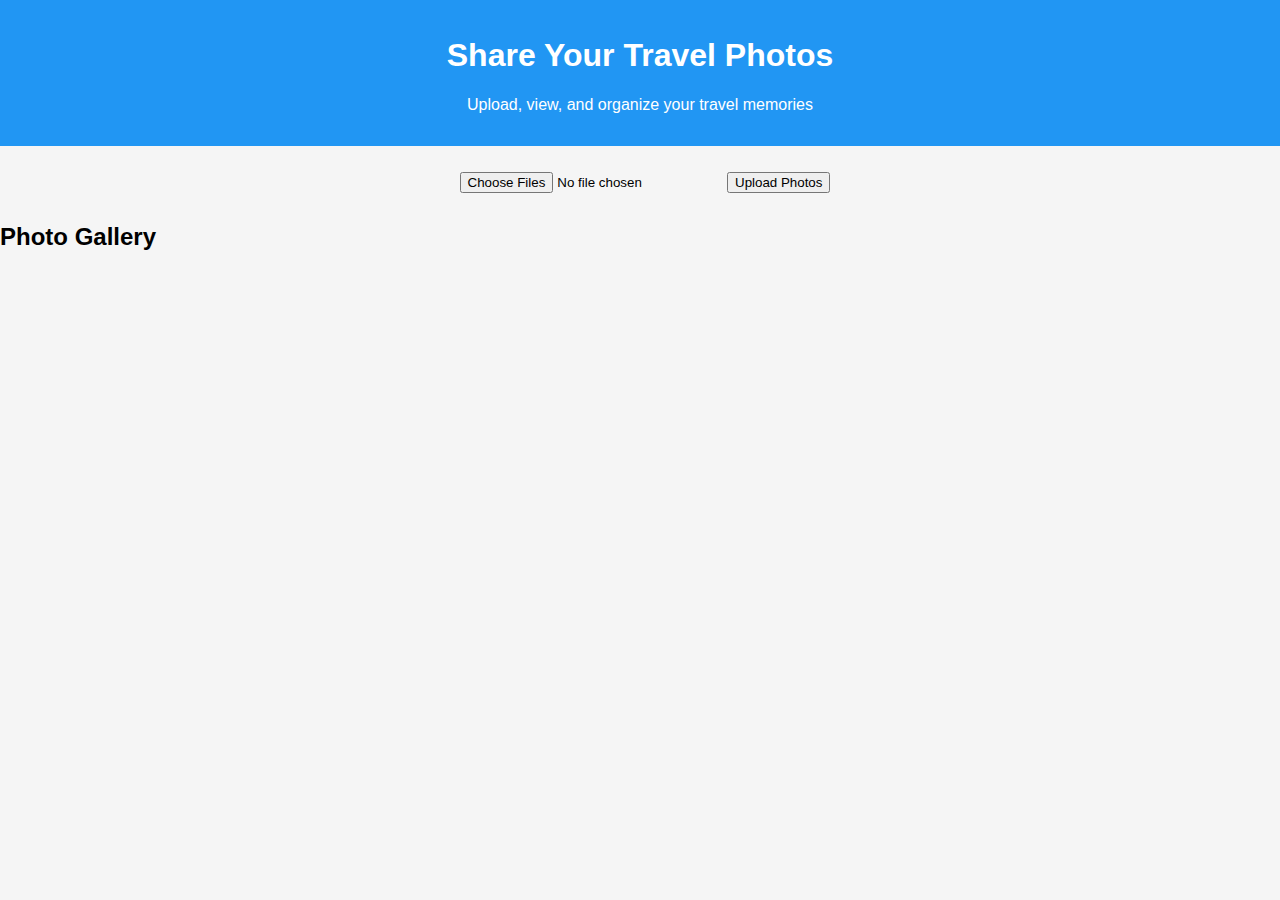
<file: 1 Share your Travel Photos/index.html>
<!DOCTYPE html>
<html lang="en">
<head>
 <meta charset="UTF-8">
 <meta name="viewport" content="width=device-width, initial-scale=1.0">
 <title>Share Your Travel Photos</title>
 <link rel="stylesheet" href="style.css">
</head>
<body>
 <header>
 <h1>Share Your Travel Photos</h1>
 <p>Upload, view, and organize your travel memories</p>
 </header>
 <main>
 <section class="upload-section">
 <input type="file" id="photoUpload" accept="image/*" multiple>
 <button onclick="uploadPhotos()">Upload Photos</button>
 </section>
 <section class="gallery-section">
 <h2>Photo Gallery</h2>
 <div id="gallery" class="gallery"></div>
 </section>
 </main>
 <script src="script.js"></script>
</body>
</html>
</file>
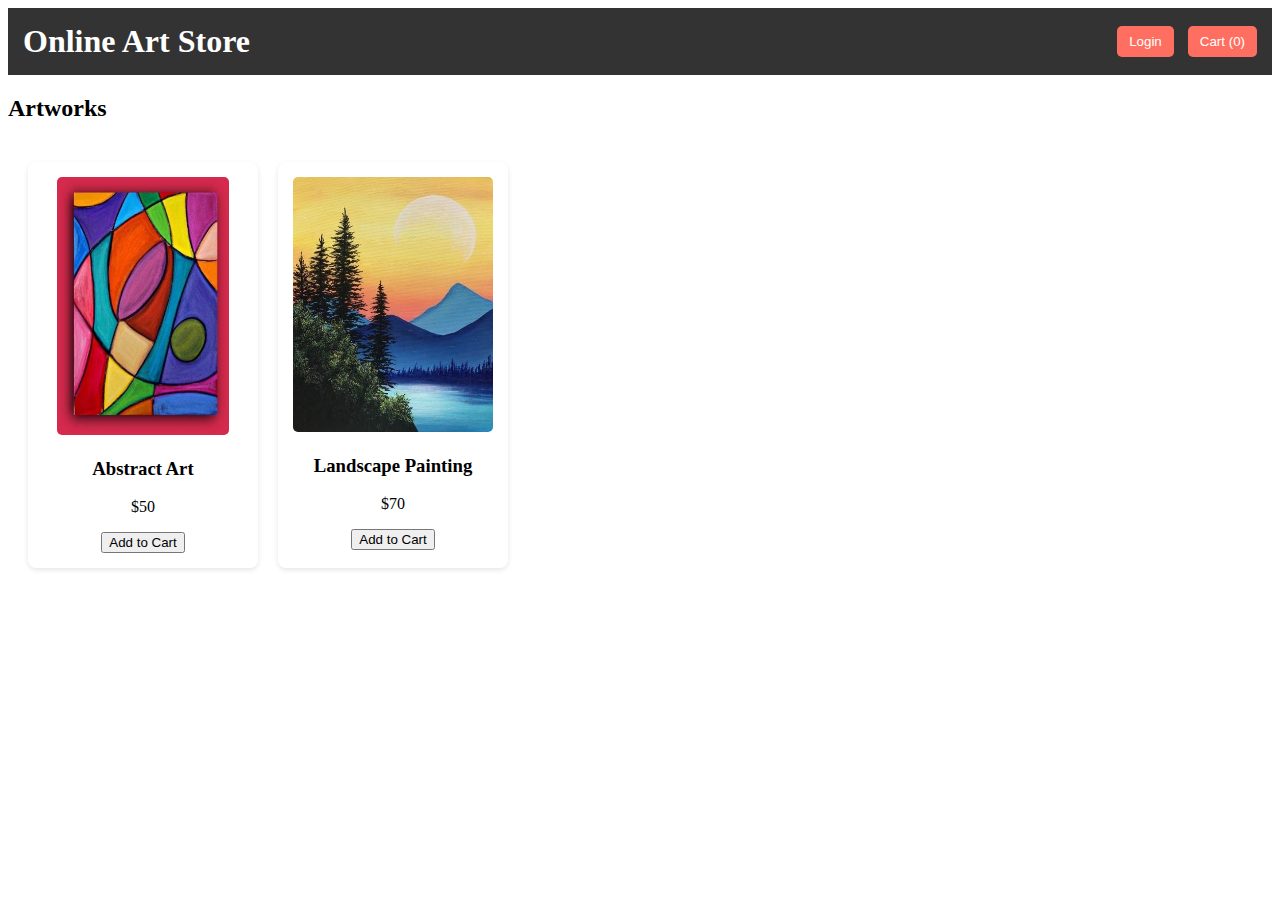
<file: 3 Art-Store/index.html>
<!DOCTYPE html>
<html lang="en">
<head>
 <meta charset="UTF-8">
 <meta name="viewport" content="width=device-width, initial-scale=1.0">
 <title>Art Store</title>
 <link rel="stylesheet" href="art.css">
</head>
<body>
 <header>
 <h1>Online Art Store</h1>
 <nav>
 <button onclick="showLogin()">Login</button>
 <button onclick="showCart()">Cart (<span id="cart-count">0</span>)</button>
 </nav>
 </header>
 <main>
 <!-- Login Section -->
 <section id="login-section" class="hidden">
 <h2>User Login</h2>
 <form onsubmit="return loginUser()">
 <input type="text" id="username" placeholder="Enter Username" required>
 <input type="password" id="password" placeholder="Enter Password" required>
 <button type="submit">Login</button>
 </form>
 </section>
<!-- Gallery Section -->
 <section id="gallery-section">
 <h2>Artworks</h2>
 <div class="gallery">
 <div class="art-card">
 <img src="abstract-art.jpg" width=172px alt="Art 1">
 <h3>Abstract Art</h3>
 <p>$50</p>
 <button onclick="addToCart('Abstract Art', 50)">Add to Cart</button>
 </div>
 <div class="art-card">
 <img src="landscape-painting.jpg" width=200px alt="Art 2">
 <h3>Landscape Painting</h3>
 <p>$70</p>
 <button onclick="addToCart('Landscape Painting', 70)">Add to Cart</button>
 </div>
 </div>
 </section>
 <!-- Cart Section -->
 <section id="cart-section" class="hidden">
 <h2>Your Shopping Cart</h2>
 <ul id="cart-list"></ul>
 <p>Total: $<span id="cart-total">0</span></p>
 <button onclick="checkout()">Checkout</button>
 </section>
 </main>
 <script src="art.js"></script>
</body>
</html>
</file>
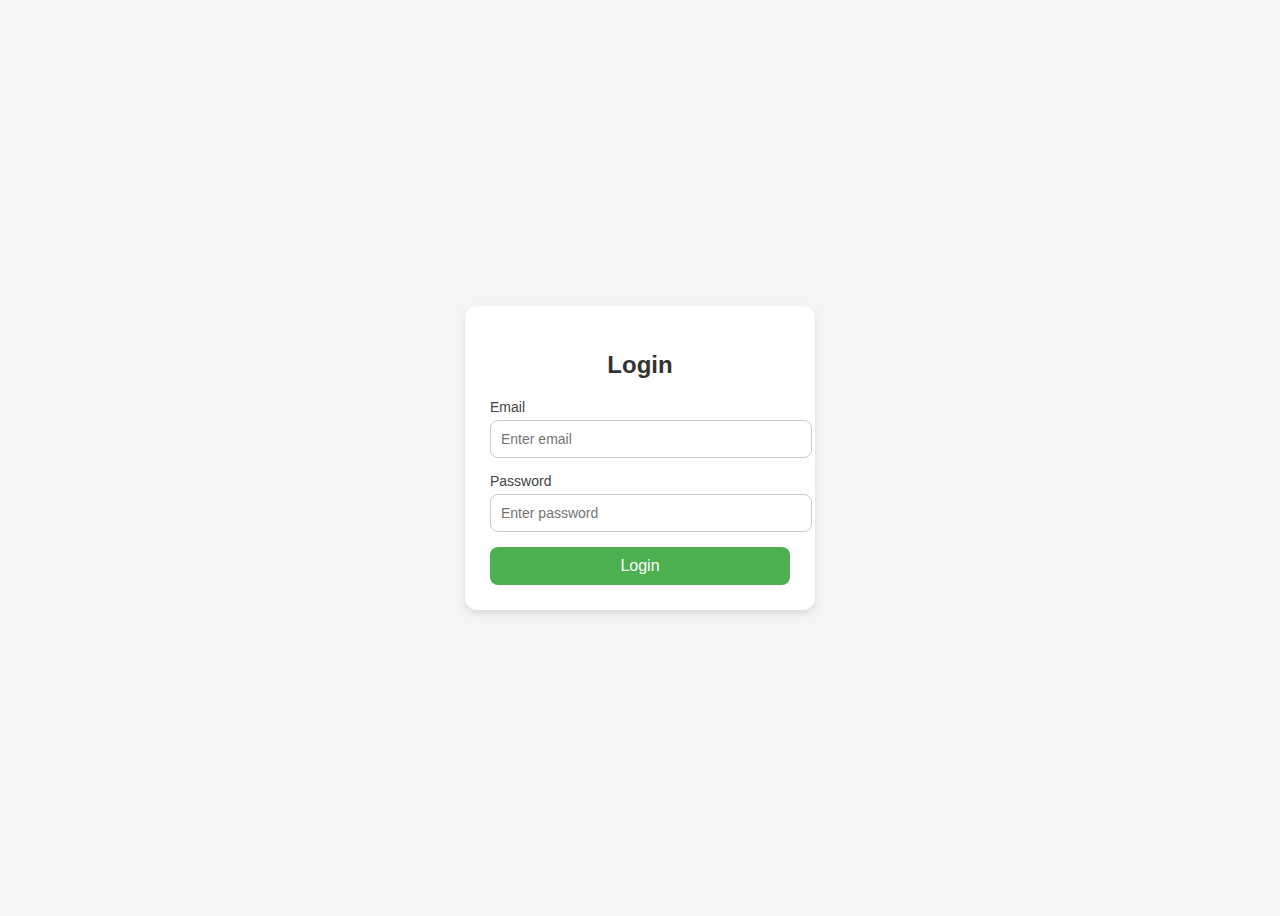
<file: 4 Simple Login Form Pre validation/index.html>
<!DOCTYPE html>
<html lang="en">
	<head>
		<meta charset="UTF-8">
		<meta name="viewport" content="width=device-width, initial-scale=1.0">
		<title>Login Form Validation</title>
		<link rel="stylesheet" href="style.css">
	</head>
	<body>
		<div class="login-container">
			<h2>Login</h2>
			<form id="loginForm">
				<div class="form-group">
					<label for="email">Email</label>
					<input type="text" id="email" placeholder="Enter email">
					<div id="emailError" class="error"></div>
				</div>
				<div class="form-group">
					<label for="password">Password</label>
					<input type="password" id="password" placeholder="Enter password">
					<div id="passwordError" class="error"></div>
				</div>
				<button type="submit">Login</button>
			</form>
		</div>
		<script src="script.js"></script>
	</body>
</html>
</file>
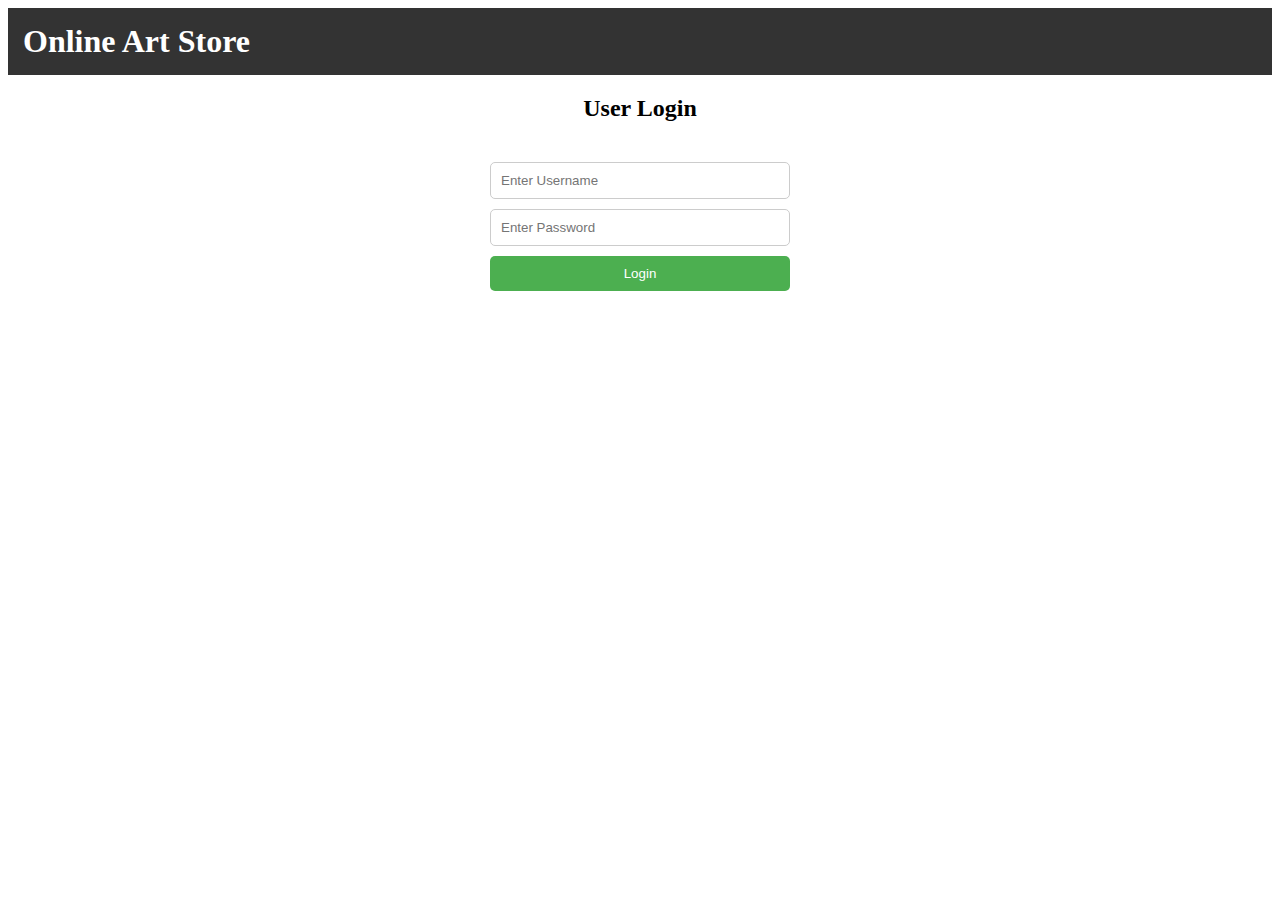
<file: 3 Art-Store/3 Art-Store Updated/index.html>
<!DOCTYPE html>
<html lang="en">
<head>
 <meta charset="UTF-8">
 <meta name="viewport" content="width=device-width, initial-scale=1.0">
 <title>Art Store</title>
 <link rel="stylesheet" href="art.css">
</head>
<body>
 <header>
 <h1>Online Art Store</h1>
 <nav>
 <button id="signout-btn" onclick="signOut()" class="hidden">Sign Out</button>
 <button id="cart-btn" onclick="showCart()" class="hidden">Cart (<span id="cart-count">0</span>)</button>
 </nav>
 </header>
 <main>
 <!-- Login Section -->
 <section id="login-section">
 <h2 class="canter">User Login</h2>
 <form onsubmit="return loginUser()">
 <input type="text" id="username" placeholder="Enter Username" required>
 <input type="password" id="password" placeholder="Enter Password" required>
 <button type="submit">Login</button>
 </form>
 </section>
<!-- Gallery Section -->
 <section id="gallery-section" class="hidden">
 <h2>Artworks</h2>
 <div class="gallery">
 <div class="art-card">
 <img src="abstract-art.jpg" width=172px alt="Art 1">
 <h3>Abstract Art</h3>
 <p>$50</p>
 <button onclick="addToCart('Abstract Art', 50)">Add to Cart</button>
 </div>
 <div class="art-card">
 <img src="landscape-painting.jpg" width=200px alt="Art 2">
 <h3>Landscape Painting</h3>
 <p>$70</p>
 <button onclick="addToCart('Landscape Painting', 70)">Add to Cart</button>
 </div>
 </div>
 </section>
 <!-- Cart Section -->
 <section id="cart-section" class="hidden">
 <h2>Your Shopping Cart</h2>
 <ul id="cart-list"></ul>
 <p>Total: $<span id="cart-total">0</span></p>
 <button onclick="checkout()">Checkout</button>
 </section>
 </main>
 <script src="art.js"></script>
</body>
</html>
</file>
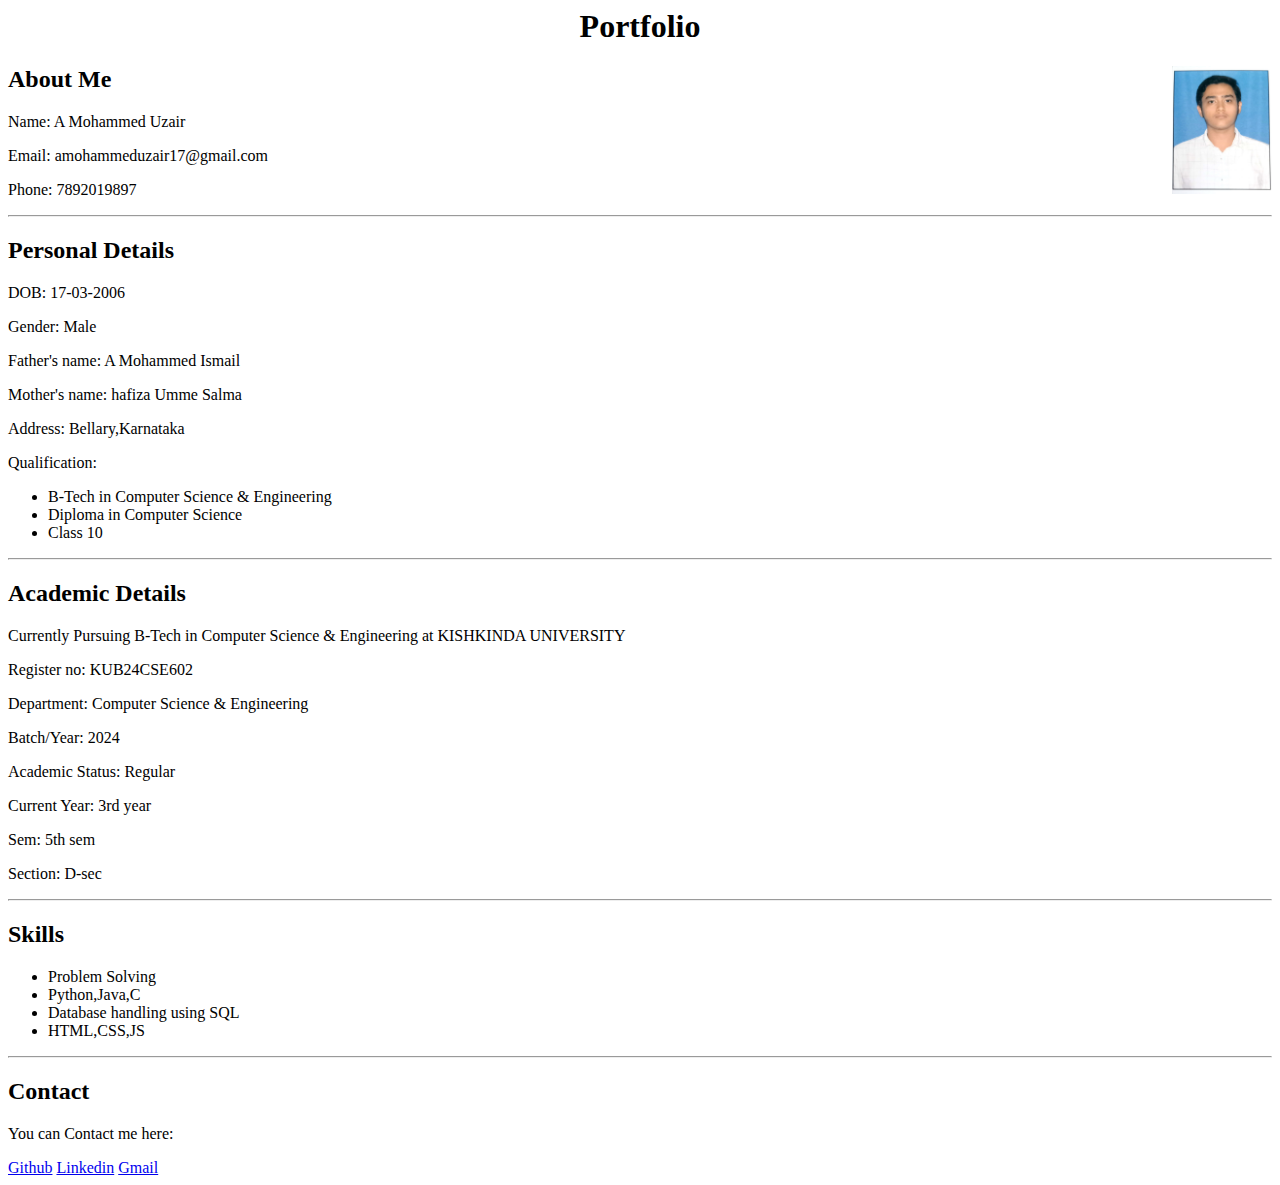
<file: Assignments/Portfolio.html>
<html>
    <head>
        <title>My Portfolio</title>
    </head>
    <body>
        <header>
            <center>
                <h1>Portfolio</h1>
            </center>
        </header>
        <section>
            <img src=uzair.jpeg width="100" align="right"/>
            <h2>About Me</h2>
            <p>Name: A Mohammed Uzair</p>
            <p>Email: amohammeduzair17@gmail.com</p>
            <p>Phone: 7892019897</p>
        </section>
        <hr>
        <section>
            <h2>Personal Details</h2>
            <p>DOB: 17-03-2006</p>
            <p>Gender: Male</p>
            <p>Father's name: A Mohammed Ismail</p>
            <p>Mother's name: hafiza Umme Salma</p>
            <p>Address: Bellary,Karnataka</p>
            <p>Qualification:</p>
            <ul>
                <li>B-Tech in Computer Science & Engineering</li>
                <li>Diploma in Computer Science</li>
                <li>Class 10</li>
            </ul>
        </section>
        <hr>
        <section>
            <h2>Academic Details</h2>
            <p>Currently Pursuing B-Tech in Computer Science & Engineering at KISHKINDA UNIVERSITY</p>
            <p>Register no: KUB24CSE602</p>
            <p>Department: Computer Science & Engineering</p>
            <p>Batch/Year: 2024</p>
            <p>Academic Status: Regular</p>
            <p>Current Year: 3rd year</p>
            <p>Sem: 5th sem</p>
            <p>Section: D-sec</p>
        </section>
        <hr>
        <section>
            <h2>Skills</h2>
            <ul>
                <li>Problem Solving</li>
                <li>Python,Java,C</li>
                <li>Database handling using SQL</li>
                <li>HTML,CSS,JS</li>
            </ul>
        </section>
        <hr>
        <footer>
            <h2>Contact</h2>
            <p>You can Contact me here:</p>
            <a href="https://www.github.com/UZAIR78920">Github</a>
            <a href="#">Linkedin</a>
            <a href="https://amohammeduzair17@gmail.com">Gmail</a>
        </footer>
    </body>
</html>
</file>
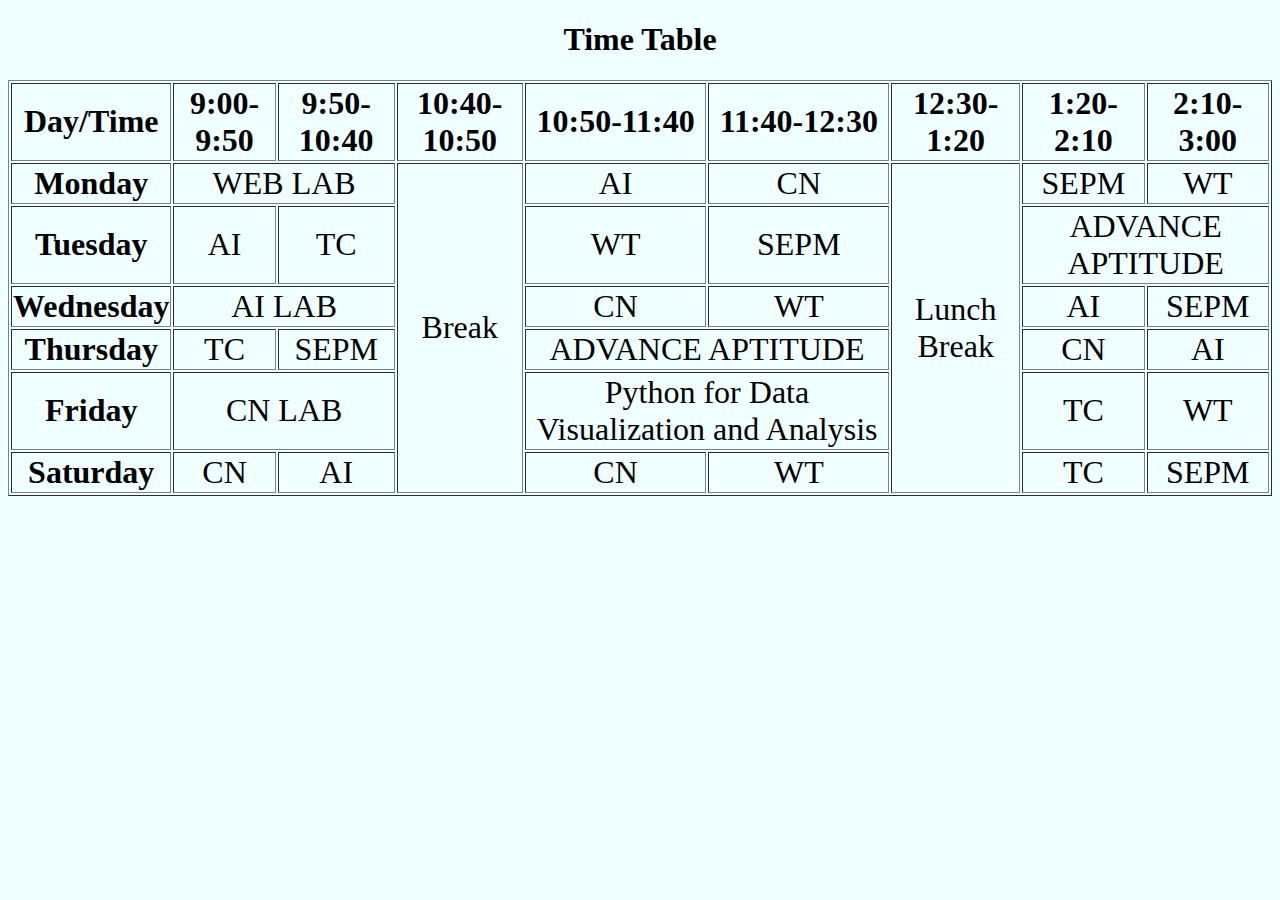
<file: Assignments/timetable.html>
<!DOCTYPE html>
<html>
    <head>
        <title>Time Table</title>
        <style>
            body {
                background-color:azure;
            }
            h1 {
                font-size: xx-large;
            }
            table {
                border: 1;
                text-align: center;
                font-size:xx-large;
            }
        </style>
    </head>
    <body>
        <header align="center">
            <h1>Time Table</h1>
        </header>
        <main>
            <table border="1" align="center">
                <tr>
                    <th>Day/Time</th>
                    <th>9:00-9:50</th>
                    <th>9:50-10:40</th>
                    <th>10:40-10:50</th>
                    <th>10:50-11:40</th>
                    <th>11:40-12:30</th>
                    <th>12:30-1:20</th>
                    <th>1:20-2:10</th>
                    <th>2:10-3:00</th>  
                </tr>
                <tr>
                    <th>Monday</th>
                    <td colspan="2">WEB LAB</td>
                    <td rowspan="6">Break</td>
                    <td>AI</td>
                    <td>CN</td>
                    <td rowspan="6">Lunch Break</td>
                    <td>SEPM</td>
                    <td>WT</td>
                </tr>
                <tr>
                    <th>Tuesday</th>
                    <td>AI</td>
                    <td>TC</td>
                    <td>WT</td>
                    <td>SEPM</td>
                    <td colspan="2">ADVANCE APTITUDE</td>
                </tr>
                <tr>
                    <th>Wednesday</th>
                    <td colspan="2">AI LAB</td>
                    <td>CN</td>
                    <td>WT</td>
                    <td>AI</td>
                    <td>SEPM</td>
                </tr>
                <tr>
                    <th>Thursday</th>
                    <td>TC</td>
                    <td>SEPM</td>
                    <td colspan="2">ADVANCE APTITUDE</td>
                    <td>CN</td>
                    <td>AI</td>
                </tr>
                <tr>
                    <th>Friday</th>
                    <td colspan="2">CN LAB</td>
                    <td colspan="2">Python for Data Visualization and Analysis</td>
                    <td>TC</td>
                    <td>WT</td>
                </tr>
                <tr>
                    <th>Saturday</th>
                    <td>CN</td>
                    <td>AI</td>
                    <td>CN</td>
                    <td>WT</td>
                    <td>TC</td>
                    <td>SEPM</td>
                </tr>
            </table>
        </main>
    </body>
</html>
</file>
<file: 1 Share your Travel Photos/style.css>
body {
 font-family: Arial, sans-serif;
 background: #f5f5f5;
 margin: 0;
 padding: 0;
}
header {
 background: #2196f3;
 color: white;
 text-align: center;
 padding: 1rem;
}
.upload-section {
 text-align: center;
 margin: 1rem;
}
input[type="file"] {
 margin: 10px;
}
.gallery {
 display: grid;
 grid-template-columns: repeat(auto-fill, minmax(200px, 1fr));
 gap: 15px;
 padding: 15px;
}
.photo-card {
 background: white;
 border-radius: 10px;
 box-shadow: 0 2px 5px rgba(0,0,0,0.2);
 padding: 10px;
 text-align: center;
 overflow: hidden;
}
.photo-card img {
 max-width: 100%;
 border-radius: 8px;
 height: 150px;
 object-fit: cover;
}
.photo-info {
 margin-top: 8px;
}
.photo-info input {
 width: 90%;
 padding: 5px;
 margin: 3px 0;
}
.delete-btn {
 background: crimson;
 color: white;
 border: none;
 padding: 5px 10px;
 border-radius: 5px;
 cursor: pointer;
 margin-top: 5px;
}
.delete-btn:hover {
 background: darkred;
}
</file>
<file: 3 Art-Store/art.css>
dy {
 font-family: Arial, sans-serif;
 margin: 0;
 padding: 0;
 background: #f9f9f9;
}
header {
 background: #333;
 color: white;
 padding: 15px;
 display: flex;
 justify-content: space-between;
 align-items: center;
}
header h1 {
 margin: 0;
}
nav button {
 margin-left: 10px;
 padding: 8px 12px;
 border: none;
 cursor: pointer;
 background: #ff6f61;
 color: white;
 border-radius: 5px;
}
nav button:hover {
 background: #e65c50;
}
.hidden {
 display: none;
}
.gallery {
 display: flex;
 gap: 20px;
 flex-wrap: wrap;
 padding: 20px;
}
.art-card {
 background: white;
 padding: 15px;
 border-radius: 8px;
 box-shadow: 0 2px 5px rgba(0,0,0,0.1);
 text-align: center;
 width: 200px;
}
.art-card img {
 max-width: 100%;
 border-radius: 5px;
}
form {
 display: flex;
 flex-direction: column;
 gap: 10px;
 max-width: 300px;
 margin: auto;
 padding: 20px;
}
form input, form button {
 padding: 10px;
 border-radius: 5px;
 border: 1px solid #ccc;
}
form button {
 background: #4caf50;
 color: white;
 border: none;
}
#cart-list {
 list-style: none;
}
#cart-list li {
 padding: 5px;
 border-bottom: 1px solid #ddd;
}
</file>
<file: 4 Simple Login Form Pre validation/style.css>
body {
	font-family: Arial, sans-serif;
	background: #f5f5f5;
	display: flex;
	justify-content: center;
	align-items: center;
	height: 100vh;
}

.login-container {
	background: #fff;
	padding: 25px;
	border-radius: 12px;
	box-shadow: 0px 4px 8px rgba(0, 0, 0, 0.1);
	width: 300px;
}

h2 {
	text-align: center;
	margin-bottom: 20px;
	color: #333;
}

.form-group {
	margin-bottom: 15px;
}

label {
	font-size: 14px;
	display: block;
	margin-bottom: 5px;
	color: #444;
}

input {
	width: 100%;
	padding: 10px;
	border: 1px solid #ccc;
	border-radius: 8px;
	font-size: 14px;
}

.error {
	color: red;
	font-size: 12px;
	margin-top: 5px;
}

button {
	width: 100%;
	padding: 10px;
	background: #4CAF50;
	border: none;
	color: white;
	font-size: 16px;
	border-radius: 8px;
	cursor: pointer;
}

button:hover {
	background: #45a049;
}
</file>
<file: 3 Art-Store/3 Art-Store Updated/art.css>
dy {
 font-family: Arial, sans-serif;
 margin: 0;
 padding: 0;
 background: #f9f9f9;
}
header {
 background: #333;
 color: white;
 padding: 15px;
 display: flex;
 justify-content: space-between;
 align-items: center;
}
header h1 {
 margin: 0;
}
.canter {
    text-align: center;
}
nav button {
 margin-left: 10px;
 padding: 8px 12px;
 border: none;
 cursor: pointer;
 background: #ff6f61;
 color: white;
 border-radius: 5px;
}
nav button:hover {
 background: #e65c50;
}
.hidden {
 display: none;
}
.gallery {
 display: flex;
 gap: 20px;
 flex-wrap: wrap;
 padding: 20px;
}
.art-card {
 background: white;
 padding: 15px;
 border-radius: 8px;
 box-shadow: 0 2px 5px rgba(0,0,0,0.1);
 text-align: center;
 width: 200px;
}
.art-card img {
 max-width: 100%;
 border-radius: 5px;
}
form {
 display: flex;
 flex-direction: column;
 gap: 10px;
 max-width: 300px;
 margin: auto;
 padding: 20px;
}
form input, form button {
 padding: 10px;
 border-radius: 5px;
 border: 1px solid #ccc;
}
form button {
 background: #4caf50;
 color: white;
 border: none;
}
#cart-list {
 list-style: none;
}
#cart-list li {
 padding: 5px;
 border-bottom: 1px solid #ddd;
}
</file>
